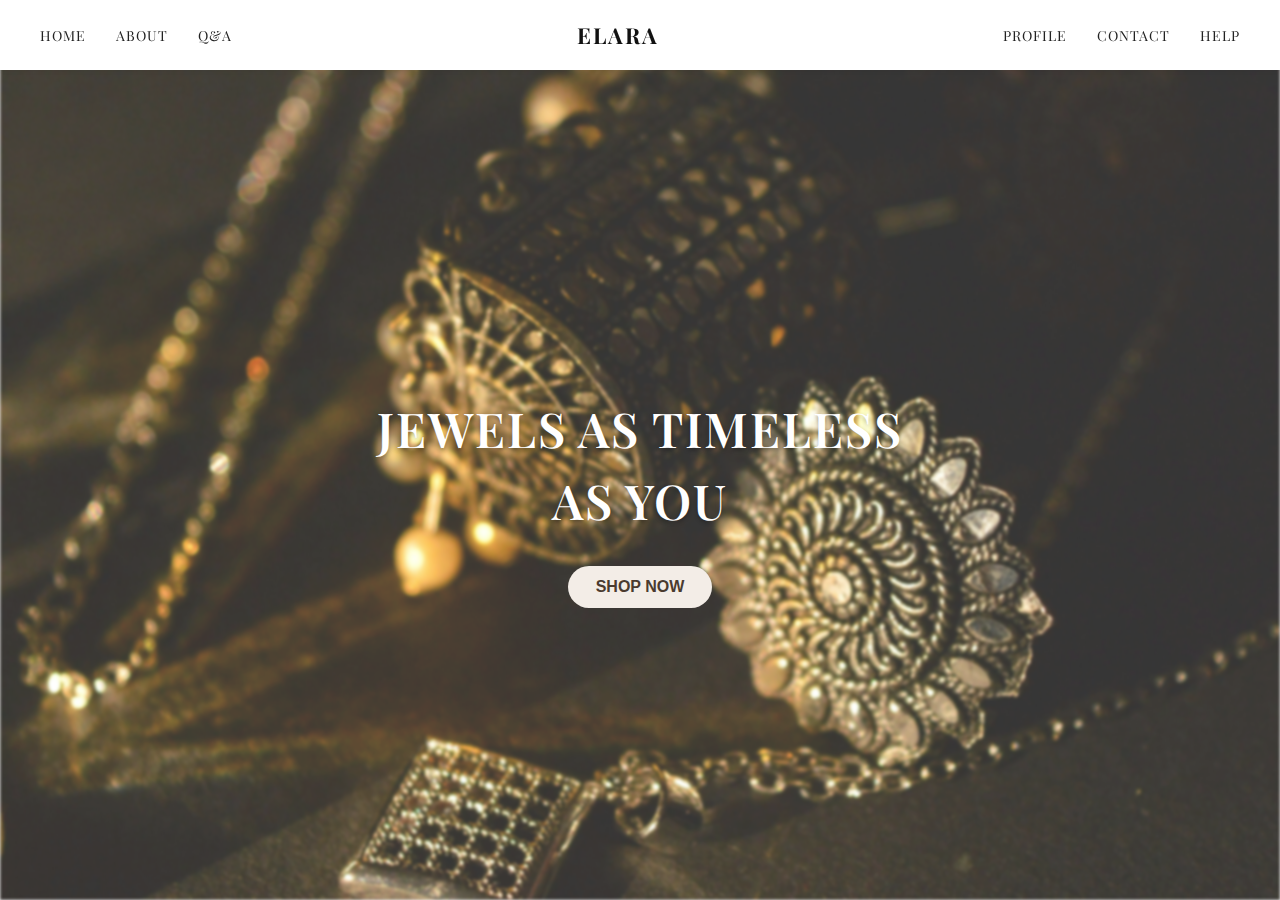
<file: index.html>
<!DOCTYPE html>
<html lang="en">
<head>
  <meta charset="UTF-8" />
  <meta name="viewport" content="width=device-width, initial-scale=1.0"/>
  <title>Elara Jewelry</title>
  <link rel="stylesheet" href="css/style.css" />
  <link href="https://fonts.googleapis.com/css2?family=Playfair+Display:wght@600&display=swap" rel="stylesheet">
</head>
<body>
  <header class="navbar">
    <div class="nav-container">
      <div class="nav-left">
        <a href="#">HOME</a>
        <a href="#">ABOUT</a>
        <a href="#">Q&A</a>
      </div>
      <div class="logo">ELARA</div>
      <div class="nav-right">
        <a href="#">PROFILE</a>
        <a href="#">CONTACT</a>
        <a href="#">HELP</a>
      </div>
    </div>
  </header>

  <section class="hero">
    <div class="hero-content">
      <h1>JEWELS AS TIMELESS<br>AS YOU</h1>
      <button>SHOP NOW</button>
    </div>
  </section>
</body>
</html>
</file>
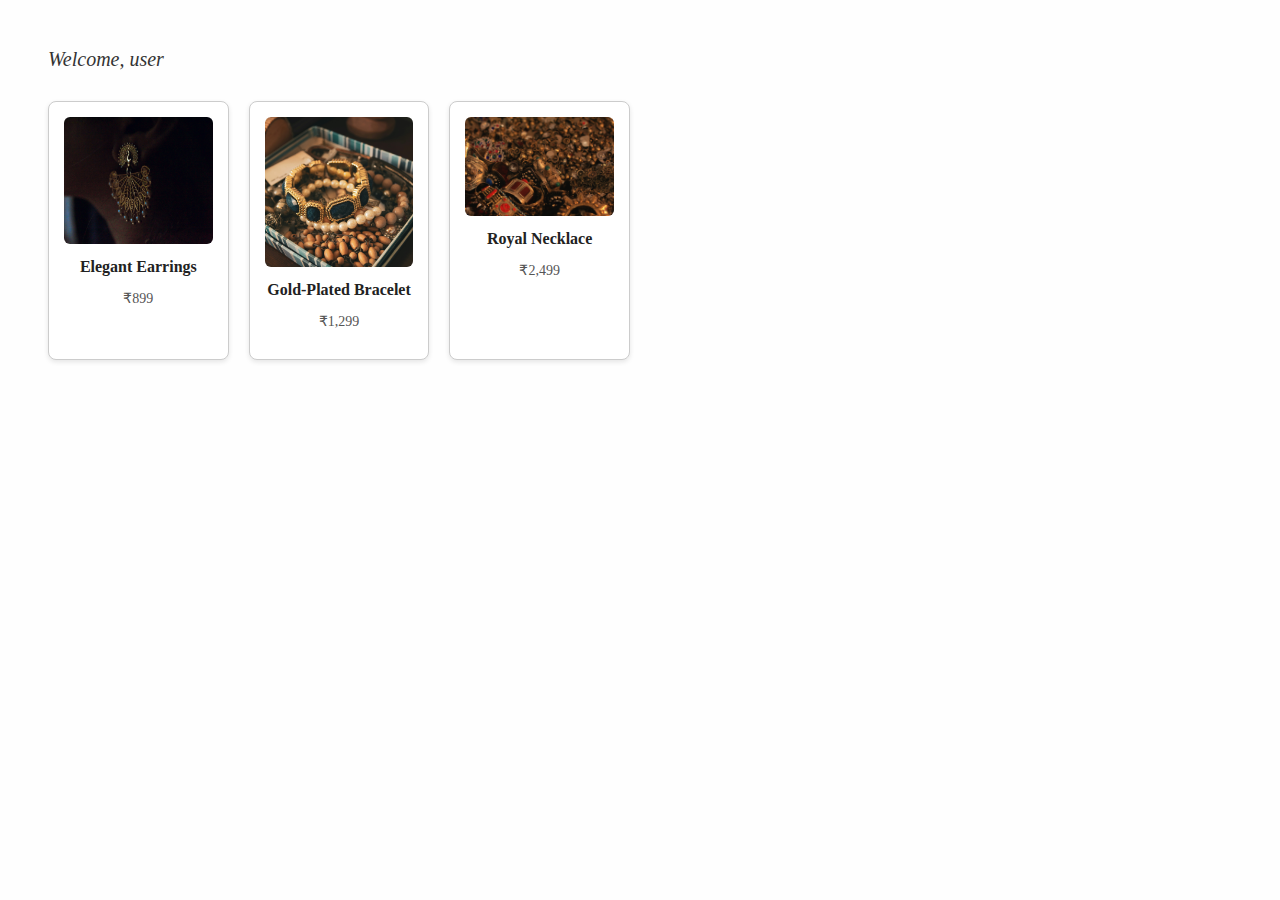
<file: shop.html>
<!DOCTYPE html>
<html lang="en">
<head>
  <meta charset="UTF-8" />
  <title>Shop - New Essentials</title>
  <style>
    body {
      font-family: Georgia, serif;
      background-color: #fefefe;
      padding: 40px;
      color: #222;
    }

    .welcome {
      font-size: 20px;
      font-style: italic;
      margin-bottom: 30px;
      color: #333;
    }

    .products {
      display: grid;
      grid-template-columns: repeat(auto-fill, minmax(180px, 1fr));
      gap: 20px;
    }

    .product {
      border: 1px solid #ccc;
      border-radius: 8px;
      padding: 15px;
      text-align: center;
      background: #fff;
      box-shadow: 0 2px 5px rgba(0,0,0,0.1);
    }

    .product img {
      width: 100%;
      max-height: 150px;
      object-fit: cover;
      border-radius: 6px;
    }

    .product h4 {
      margin: 10px 0 5px;
      font-size: 16px;
    }

    .product p {
      font-size: 14px;
      color: #555;
    }
  </style>
</head>
<body>

  <div class="welcome" id="welcome-message">Welcome, user</div>

  <div class="products">
    <div class="product">
      <img src="img2ear.jpg" alt="Earrings">
      <h4>Elegant Earrings</h4>
      <p>₹899</p>
    </div>
    <div class="product">
      <img src="img3brac.jpg" alt="Bracelet">
      <h4>Gold-Plated Bracelet</h4>
      <p>₹1,299</p>
    </div>
    <div class="product">
      <img src="img1.jpg" alt="Necklace">
      <h4>Royal Necklace</h4>
      <p>₹2,499</p>
    </div>
  </div>

  <script>
    // Get email from URL
    const params = new URLSearchParams(window.location.search);
    const email = params.get('email');

    if (email) {
      document.getElementById('welcome-message').textContent = `Welcome, ${email}`;
    }
  </script>

</body>
</html>
</file>
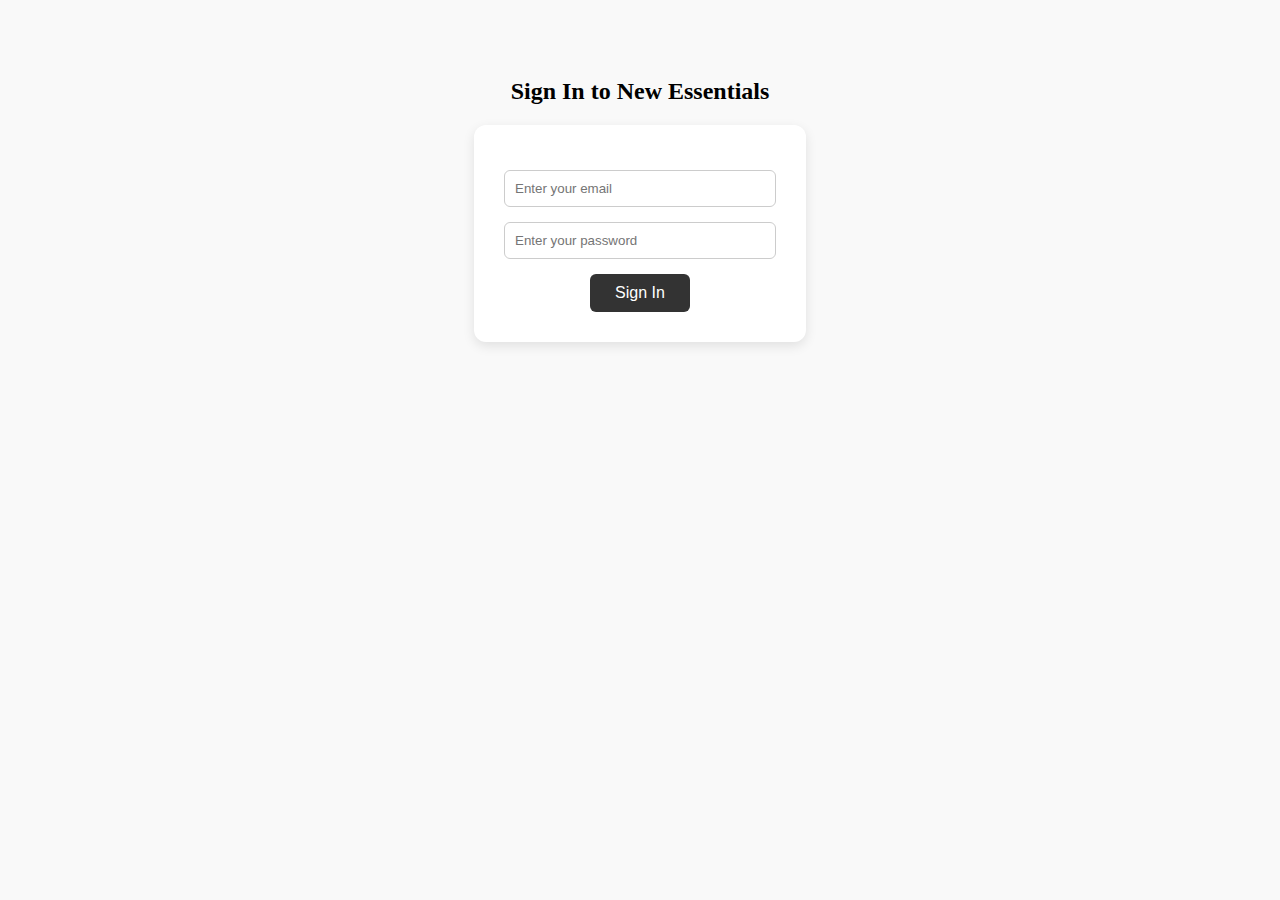
<file: sign_in.html>
<!DOCTYPE html>
<html lang="en">
<head>
  <meta charset="UTF-8" />
  <title>Sign In - New Essentials</title>
  <style>
    body {
      font-family: Georgia, serif;
      background-color: #f9f9f9;
      padding: 50px;
      text-align: center;
    }

    form {
      display: inline-block;
      background: #fff;
      padding: 30px;
      border-radius: 12px;
      box-shadow: 0 4px 12px rgba(0,0,0,0.1);
    }

    input {
      display: block;
      margin: 15px auto;
      padding: 10px;
      width: 250px;
      border-radius: 6px;
      border: 1px solid #ccc;
    }

    button {
      padding: 10px 25px;
      border: none;
      background: #333;
      color: white;
      font-size: 16px;
      border-radius: 6px;
      cursor: pointer;
    }

    button:hover {
      background: #111;
    }
  </style>
</head>
<body>

  <h2>Sign In to New Essentials</h2>

  <form onsubmit="event.preventDefault(); redirectToShop();">
    <input type="email" id="email" placeholder="Enter your email" required />
    <input type="password" id="password" placeholder="Enter your password" required />
    <button type="submit">Sign In</button>
  </form>

  <script>
    function redirectToShop() {
      const email = document.getElementById('email').value;
      window.location.href = `shop.html?email=${encodeURIComponent(email)}`;
    }
  </script>

</body>
</html>
</file>
<file: css/style.css>
* {
  margin: 0;
  padding: 0;
  box-sizing: border-box;
}

body, html {
  height: 100%;
  font-family: 'Playfair Display', serif;
}

.navbar {
  background-color: #fff;
  padding: 20px 40px;
  position: fixed;
  top: 0;
  width: 100%;
  z-index: 999;
  box-shadow: 0 1px 5px rgba(0,0,0,0.05);
}

.nav-container {
  display: flex;
  justify-content: space-between;
  align-items: center;
  max-width: 1200px;
  margin: auto;
}

.nav-left, .nav-right {
  display: flex;
  gap: 30px;
}

.nav-left a, .nav-right a {
  text-decoration: none;
  color: #222;
  font-size: 14px;
  letter-spacing: 1px;
}

.logo {
  font-size: 22px;
  font-weight: bold;
  color: #111111;
  letter-spacing: 2px;
}

.hero {
  position: relative;
  height: 100vh;
  display: flex;
  justify-content: center;
  align-items: center;
  padding-top: 100px;
  overflow: hidden;
}

.hero::before {
  content: "";
  position: absolute;
  top: 0;
  left: 0;
  height: 100%;
  width: 100%;
  background: url('../images/im.jpg') no-repeat center center/cover;
  opacity: 0.8; /* Reduce this value for more transparency */
  z-index: -1;
  filter: blur(1.5px); /* Optional: light blur */
}

.hero-content {
  text-align: center;
  color: white;
  text-shadow: 0 2px 4px rgba(0,0,0,0.3);
}

.hero-content h1 {
  font-size: 48px;
  font-weight: 600;
  letter-spacing: 2px;
  line-height: 1.5;
  text-transform: uppercase;
}

.hero-content button {
  margin-top: 30px;
  background-color: #f3ede7;
  color: #4a3b2f;
  padding: 12px 28px;
  border: none;
  font-weight: bold;
  font-size: 16px;
  border-radius: 30px;
  cursor: pointer;
  transition: background 0.3s ease;
}

.hero-content button:hover {
  background-color: #e4d9ce;
}

@media (max-width: 768px) {
  .hero-content h1 {
    font-size: 32px;
  }

  .nav-container {
    flex-direction: column;
    gap: 15px;
  }

  .nav-left, .nav-right {
    flex-direction: column;
    align-items: center;
  }
}
</file>
